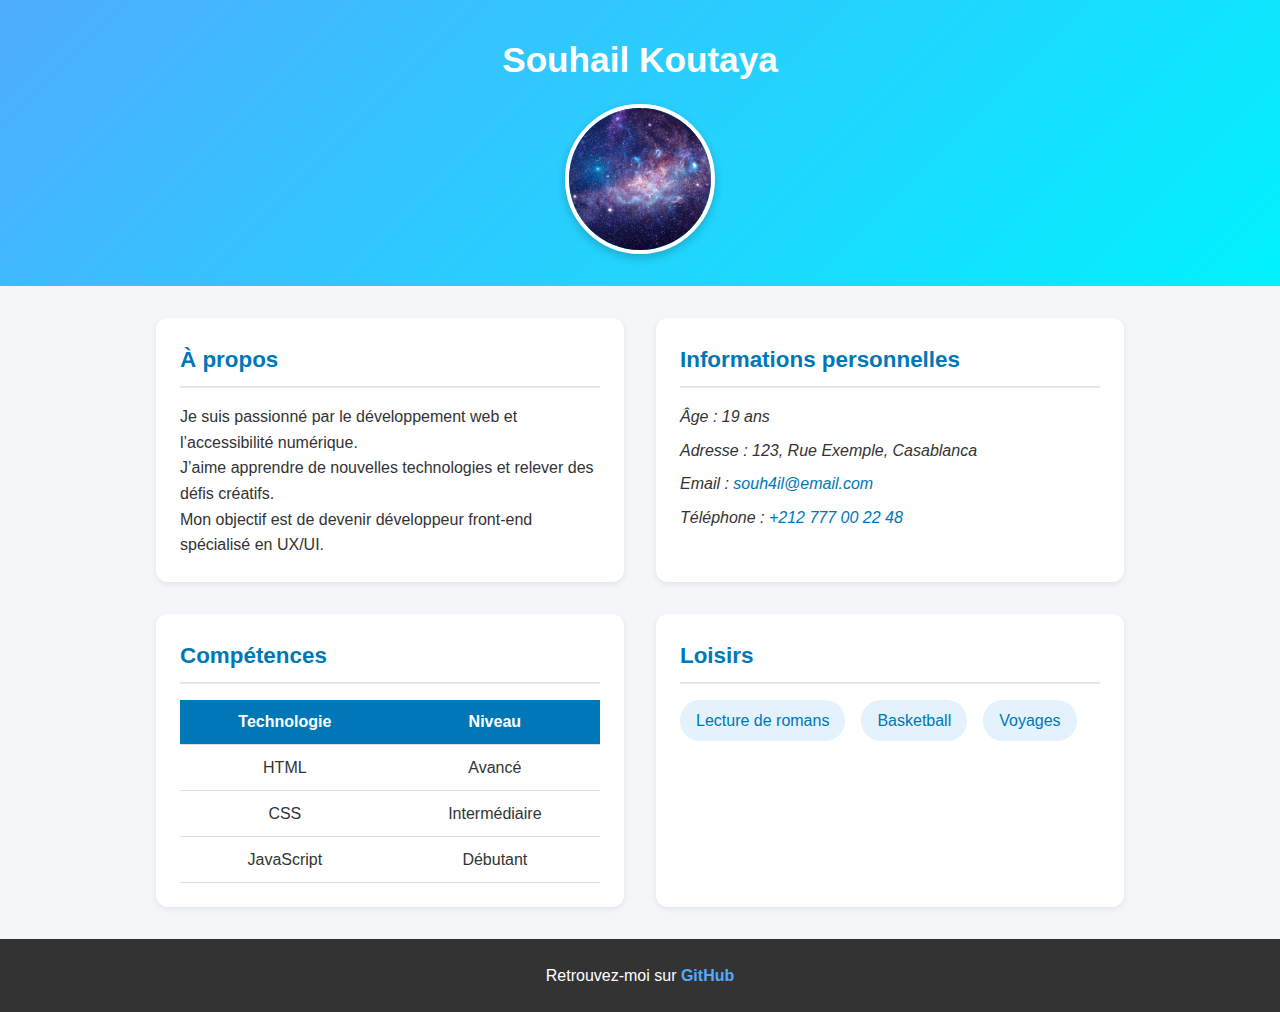
<file: Blog statique – version stylisée/index.html>
<!doctype html>
<html lang="fr">
<head>
  <meta charset="utf-8">
  <meta name="viewport" content="width=device-width,initial-scale=1">
  <title>Profil — Souhail Koutaya</title>
  <meta name="description" content="Profil de Souhail Koutaya, passionné de développement web, front-end et UX/UI.">
  <link rel="stylesheet" href="style.css">
</head>
<body>

  <!-- HEADER -->
  <header>
    <h1>Souhail Koutaya</h1>
    <img src="image/image.jpg" alt="Photo de profil de Souhail Koutaya souriant">
  </header>

  <!-- MAIN CONTENT -->
  <main>
    <!-- À propos -->
    <section id="apropos">
      <h2>À propos</h2>
      <p>Je suis passionné par le développement web et l’accessibilité numérique.</p>
      <p>J’aime apprendre de nouvelles technologies et relever des défis créatifs.</p>
      <p>Mon objectif est de devenir développeur front-end spécialisé en UX/UI.</p>
    </section>

    <!-- Informations personnelles -->
    <section id="infos">
      <h2>Informations personnelles</h2>
      <address>
        <ul>
          <li>Âge : 19 ans</li>
          <li>Adresse : 123, Rue Exemple, Casablanca</li>
          <li>Email : <a href="mailto:souh4il@email.com">souh4il@email.com</a></li>
          <li>Téléphone : <a href="tel:+212777002248">+212 777 00 22 48</a></li>
        </ul>
      </address>
    </section>

    <!-- Compétences -->
    <section id="competences">
      <h2>Compétences</h2>
      <table>
        <thead>
          <tr>
            <th>Technologie</th>
            <th>Niveau</th>
          </tr>
        </thead>
        <tbody>
          <tr>
            <td>HTML</td>
            <td>Avancé</td>
          </tr>
          <tr>
            <td>CSS</td>
            <td>Intermédiaire</td>
          </tr>
          <tr>
            <td>JavaScript</td>
            <td>Débutant</td>
          </tr>
        </tbody>
      </table>
    </section>

    <!-- Loisirs -->
    <section id="loisirs">
      <h2>Loisirs</h2>
      <ul>
        <li>Lecture de romans</li>
        <li>Basketball</li>
        <li>Voyages</li>
      </ul>
    </section>
  </main>

  <!-- FOOTER -->
  <footer>
    <p>Retrouvez-moi sur 
      <a href="https://github.com/SOUH4IL-afk" target="_blank" rel="noopener">GitHub</a>
    </p>
  </footer>

</body>
</html>
</file>
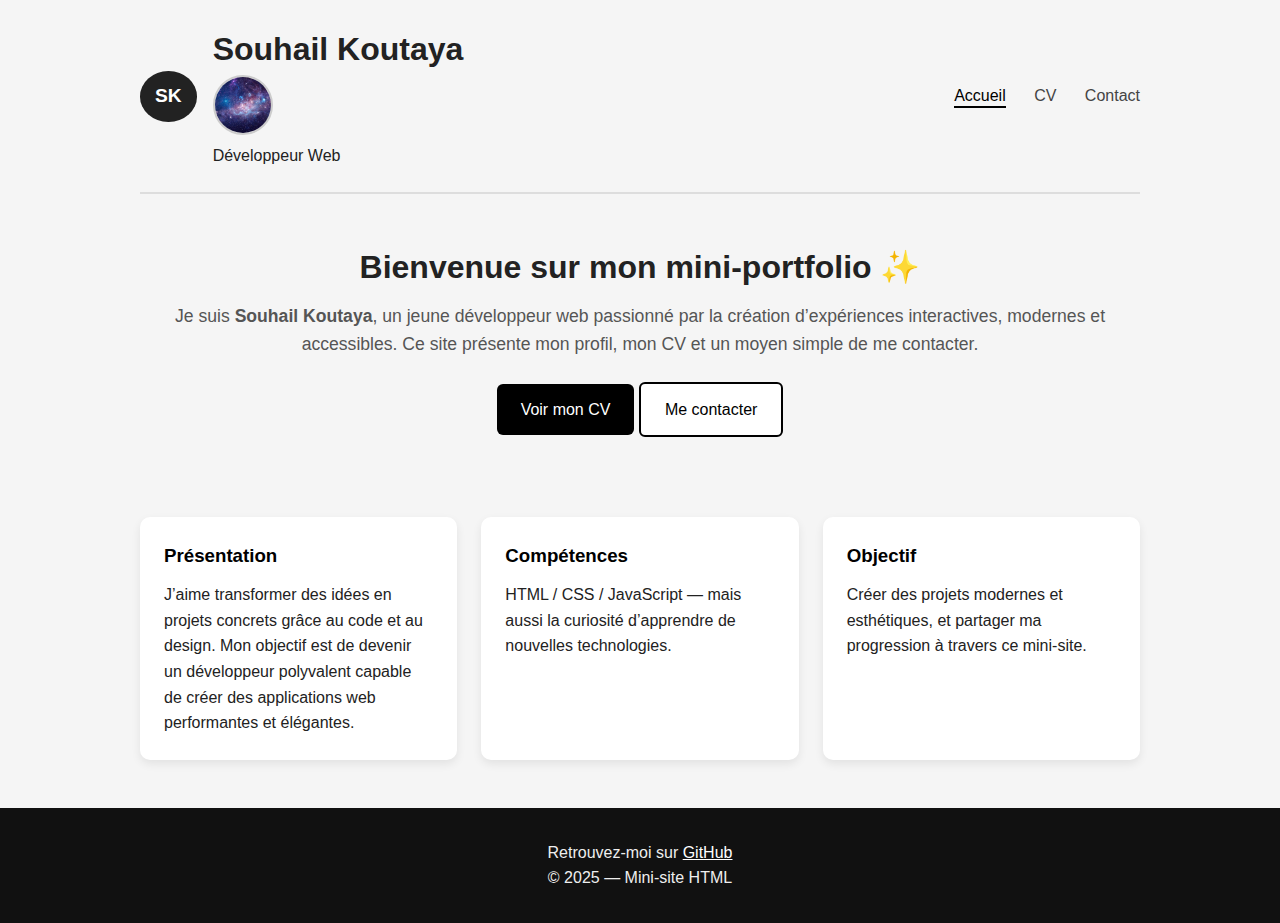
<file: Réalisation/index.html>
<!doctype html>
<html lang="fr">
<head>
  <meta charset="utf-8">
  <meta name="viewport" content="width=device-width,initial-scale=1">
  <title>Accueil — Mini-site</title>
  <link rel="stylesheet" href="style.css">
</head>

<body>
  <header class="header container">
    <a href="index.html" class="brand">
      <div class="logo">SK</div>
      <div>
        <h1>Souhail Koutaya</h1>
        <img src="image/image.jpg" alt="Photo de Souhail Koutaya">
        <p>Développeur Web</p>
      </div>
    </a>

    <nav class="nav">
      <a href="index.html" aria-current="page">Accueil</a>
      <a href="cv.html">CV</a>
      <a href="contact.html">Contact</a>
    </nav>
  </header>

  <main class="container">
    <section class="hero">
      <div>
        <h2 class="title">Bienvenue sur mon mini-portfolio ✨</h2>
        <p class="subtitle">
          Je suis <strong>Souhail Koutaya</strong>, un jeune développeur web passionné par la création
          d’expériences interactives, modernes et accessibles.  
          Ce site présente mon profil, mon CV et un moyen simple de me contacter.
        </p>
        <div class="actions">
          <a href="cv.html" class="btn">Voir mon CV</a>
          <a href="contact.html" class="btn secondary">Me contacter</a>
        </div>
      </div>
    </section>

    <section class="grid">
      <div class="card">
        <h3>Présentation</h3>
        <p>
          J’aime transformer des idées en projets concrets grâce au code et au design.
          Mon objectif est de devenir un développeur polyvalent capable de créer des
          applications web performantes et élégantes.
        </p>
      </div>

      <div class="card">
        <h3>Compétences</h3>
        <p>
          HTML / CSS / JavaScript — mais aussi la curiosité d’apprendre de nouvelles technologies.
        </p>
      </div>

      <div class="card">
        <h3>Objectif</h3>
        <p>
          Créer des projets modernes et esthétiques, et partager ma progression à travers ce mini-site.
        </p>
      </div>
    </section>
  </main>

  <footer class="footer">
    <p>Retrouvez-moi sur <a href="https://github.com/SOUH4IL-afk" target="_blank">GitHub</a></p>
    <p>&copy; 2025 — Mini-site HTML</p>
  </footer>
</body>
</html>
</file>
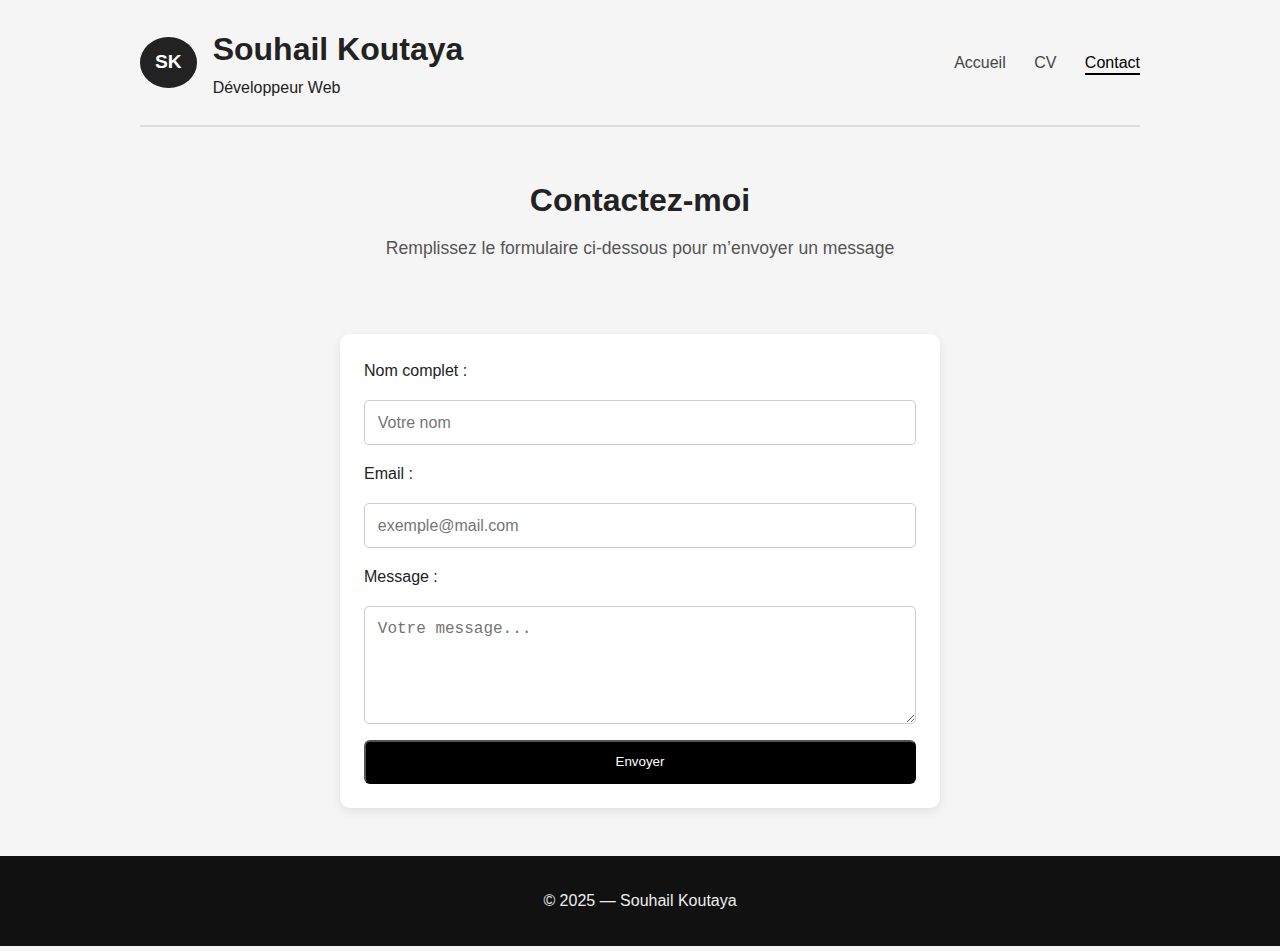
<file: Réalisation/contact.html>
<!doctype html>
<html lang="fr">
<head>
  <meta charset="utf-8">
  <meta name="viewport" content="width=device-width,initial-scale=1">
  <title>Contact — Souhail Koutaya</title>
  <link rel="stylesheet" href="style.css">
</head>

<body>
  <header class="header container">
    <a href="index.html" class="brand">
      <div class="logo">SK</div>
      <div>
        <h1>Souhail Koutaya</h1>
        <p>Développeur Web</p>
      </div>
    </a>

    <nav class="nav">
      <a href="index.html">Accueil</a>
      <a href="cv.html">CV</a>
      <a href="contact.html" aria-current="page">Contact</a>
    </nav>
  </header>

  <main class="container">
    <section class="hero">
      <h2 class="title">Contactez-moi</h2>
      <p class="subtitle">Remplissez le formulaire ci-dessous pour m’envoyer un message</p>
    </section>

    <section class="card" style="max-width:600px;margin:auto;">
      <form class="form">
        <label>Nom complet :</label>
        <input type="text" name="nom" placeholder="Votre nom" required>

        <label>Email :</label>
        <input type="email" name="email" placeholder="exemple@mail.com" required>

        <label>Message :</label>
        <textarea name="message" rows="5" placeholder="Votre message..." required></textarea>

        <button type="submit" class="btn">Envoyer</button>
      </form>
    </section>
  </main>

  <footer class="footer">
    <p>&copy; 2025 — Souhail Koutaya</p>
  </footer>
</body>
</html>
</file>
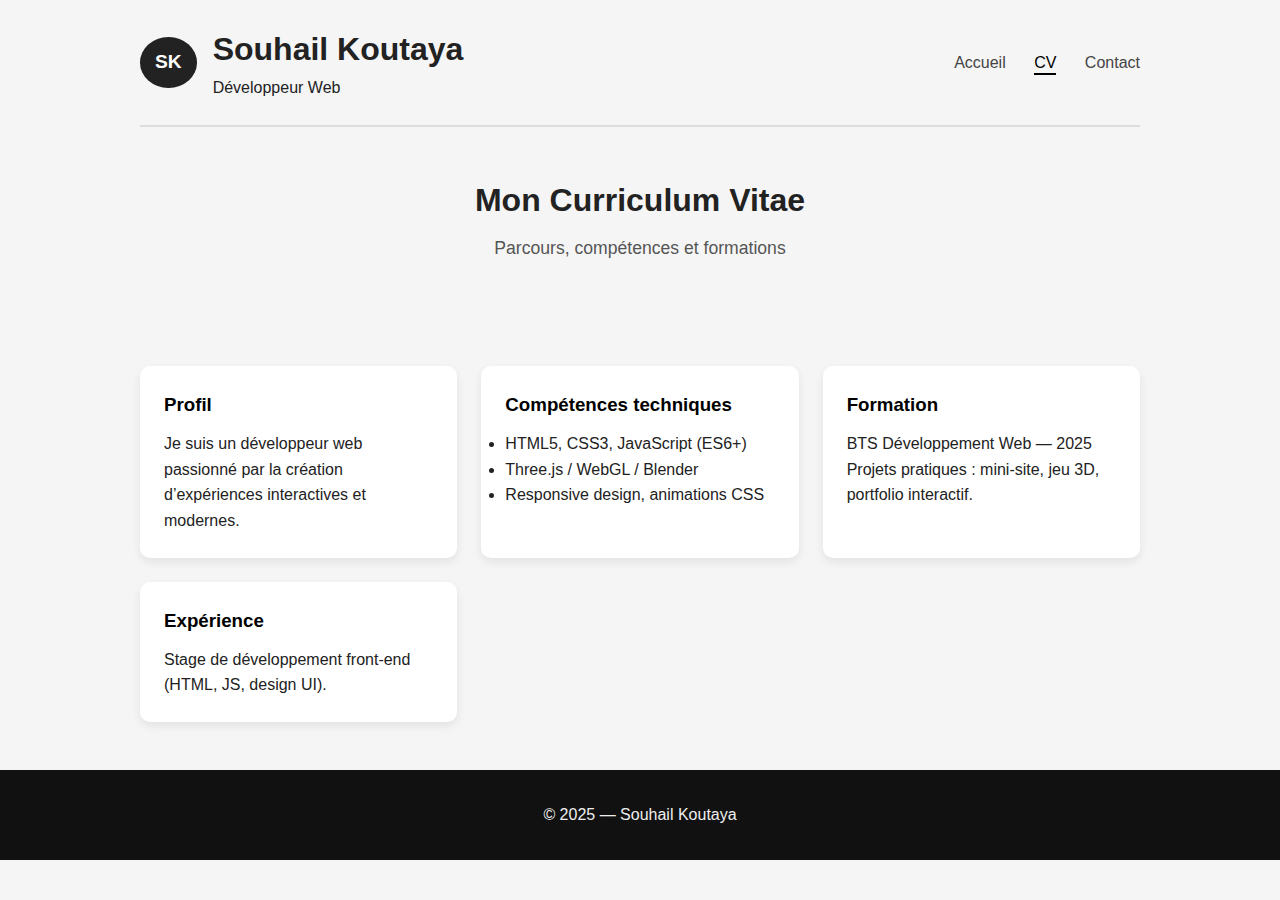
<file: Réalisation/cv.html>
<!doctype html>
<html lang="fr">
<head>
  <meta charset="utf-8">
  <meta name="viewport" content="width=device-width,initial-scale=1">
  <title>Mon CV — Souhail Koutaya</title>
  <link rel="stylesheet" href="style.css">
</head>

<body>
  <header class="header container">
    <a href="index.html" class="brand">
      <div class="logo">SK</div>
      <div>
        <h1>Souhail Koutaya</h1>
        <p>Développeur Web</p>
      </div>
    </a>

    <nav class="nav">
      <a href="index.html">Accueil</a>
      <a href="cv.html" aria-current="page">CV</a>
      <a href="contact.html">Contact</a>
    </nav>
  </header>

  <main class="container">
    <section class="hero">
      <h2 class="title">Mon Curriculum Vitae</h2>
      <p class="subtitle">Parcours, compétences et formations</p>
    </section>

    <section class="grid">
      <div class="card">
        <h3>Profil</h3>
        <p>Je suis un développeur web passionné par la création d’expériences interactives et modernes.</p>
      </div>

      <div class="card">
        <h3>Compétences techniques</h3>
        <ul>
          <li>HTML5, CSS3, JavaScript (ES6+)</li>
          <li>Three.js / WebGL / Blender</li>
          <li>Responsive design, animations CSS</li>
        </ul>
      </div>

      <div class="card">
        <h3>Formation</h3>
        <p>BTS Développement Web — 2025</p>
        <p>Projets pratiques : mini-site, jeu 3D, portfolio interactif.</p>
      </div>

      <div class="card">
        <h3>Expérience</h3>
        <p>Stage de développement front-end (HTML, JS, design UI).</p>
      </div>
    </section>
  </main>

  <footer class="footer">
    <p>&copy; 2025 — Souhail Koutaya</p>
  </footer>
</body>
</html>
</file>
<file: Blog statique – version stylisée/style.css>
/* ----- RESET BASIQUE ----- */
* {
  margin: 0;
  padding: 0;
  box-sizing: border-box;
}

body {
  font-family: "Segoe UI", Arial, sans-serif;
  line-height: 1.6;
  color: #333;
  background: #f4f7f9;
}

/* ----- HEADER ----- */
header {
  display: flex;
  flex-direction: column;
  align-items: center;
  text-align: center;
  padding: 2rem 1rem;
  background: linear-gradient(135deg, #4facfe, #00f2fe);
  color: #fff;
}

header h1 {
  font-size: 2.2rem;
  margin-bottom: 1rem;
}

header img {
  width: 150px;
  height: 150px;
  object-fit: cover;
  border-radius: 50%;
  border: 4px solid #fff;
  box-shadow: 0 4px 10px rgba(0,0,0,0.2);
}

/* ----- MAIN LAYOUT AVEC GRID ----- */
main {
  display: grid;
  grid-template-columns: 1fr 1fr;
  gap: 2rem;
  max-width: 1000px;
  margin: 2rem auto;
  padding: 0 1rem;
}

main section {
  background: #fff;
  border-radius: 12px;
  padding: 1.5rem;
  box-shadow: 0 2px 6px rgba(0,0,0,0.08);
}

main h2 {
  color: #0077b6;
  margin-bottom: 1rem;
  font-size: 1.4rem;
  border-bottom: 2px solid #e6e6e6;
  padding-bottom: 0.5rem;
}

/* ----- INFOS PERSONNELLES ----- */
#infos ul {
  list-style: none;
}

#infos li {
  margin: 0.5rem 0;
}

#infos a {
  color: #0077b6;
  text-decoration: none;
}

#infos a:hover {
  text-decoration: underline;
}

/* ----- COMPETENCES AVEC FLEXBOX ----- */
#competences table {
  width: 100%;
  border-collapse: collapse;
}

#competences th,
#competences td {
  padding: 0.6rem;
  border-bottom: 1px solid #ddd;
  text-align: center;
}

#competences thead {
  background: #0077b6;
  color: white;
}

/* ----- LOISIRS (FLEXBOX LISTE) ----- */
#loisirs ul {
  display: flex;
  gap: 1rem;
  flex-wrap: wrap;
  list-style: none;
}

#loisirs li {
  background: #e3f2fd;
  color: #0077b6;
  padding: 0.5rem 1rem;
  border-radius: 20px;
  font-weight: 500;
}

/* ----- FOOTER ----- */
footer {
  text-align: center;
  padding: 1.5rem;
  background: #333;
  color: #fff;
  margin-top: 2rem;
}

footer a {
  color: #4facfe;
  font-weight: bold;
  text-decoration: none;
}

footer a:hover {
  text-decoration: underline;
}

/* ----- RESPONSIVE ----- */
@media (max-width: 768px) {
  main {
    grid-template-columns: 1fr; /* Une seule colonne sur mobile */
  }
}
</file>
<file: Réalisation/style.css>
/* ========== RESET & BASE ========== */
* {
  margin: 0;
  padding: 0;
  box-sizing: border-box;
}

html {
  scroll-behavior: smooth;
}

body {
  font-family: "Poppins", Arial, sans-serif;
  background: #f5f5f5;
  color: #222;
  line-height: 1.6;
}

/* Container général */
.container {
  width: 90%;
  max-width: 1000px;
  margin: auto;
}

/* ========== HEADER ========== */
.header {
  display: flex;
  justify-content: space-between;
  align-items: center;
  padding: 1.5rem 0;
  border-bottom: 2px solid #ddd;
}

.brand {
  display: flex;
  align-items: center;
  gap: 1rem;
  text-decoration: none;
  color: #222;
}

.brand img {
  width: 60px;
  height: 60px;
  border-radius: 50%;
  object-fit: cover;
  border: 2px solid #ccc;
}

.logo {
  background: #222;
  color: #fff;
  padding: 10px 15px;
  border-radius: 50%;
  font-weight: bold;
  font-size: 1.2rem;
}

/* Navigation */
.nav a {
  text-decoration: none;
  margin-left: 1.5rem;
  color: #444;
  font-weight: 500;
  position: relative;
}

.nav a:hover,
.nav a[aria-current="page"] {
  color: #000;
}

.nav a::after {
  content: "";
  position: absolute;
  bottom: -4px;
  left: 0;
  width: 0%;
  height: 2px;
  background: #000;
  transition: 0.3s;
}

.nav a:hover::after,
.nav a[aria-current="page"]::after {
  width: 100%;
}

/* ========== HERO SECTION ========== */
.hero {
  text-align: center;
  padding: 3rem 1rem;
}

.hero .title {
  font-size: 2rem;
  margin-bottom: 0.5rem;
}

.hero .subtitle {
  color: #555;
  font-size: 1.1rem;
  margin-bottom: 1.5rem;
}

/* ========== BUTTONS ========== */
.btn {
  display: inline-block;
  background: #000;
  color: #fff;
  padding: 0.8rem 1.5rem;
  border-radius: 6px;
  text-decoration: none;
  transition: 0.3s;
}

.btn:hover {
  background: #333;
}

.btn.secondary {
  background: #fff;
  color: #000;
  border: 2px solid #000;
}

.btn.secondary:hover {
  background: #000;
  color: #fff;
}

/* ========== GRID / CARDS ========== */
.grid {
  display: grid;
  grid-template-columns: repeat(auto-fit, minmax(280px, 1fr));
  gap: 1.5rem;
  margin: 2rem 0;
}

.card {
  background: #fff;
  padding: 1.5rem;
  border-radius: 10px;
  box-shadow: 0 4px 10px rgba(0,0,0,0.08);
  transition: 0.3s;
}

.card:hover {
  transform: translateY(-5px);
  box-shadow: 0 8px 18px rgba(0,0,0,0.15);
}

.card h3 {
  margin-bottom: 0.7rem;
  color: #000;
}

/* ========== FORM ========== */
.form {
  display: flex;
  flex-direction: column;
  gap: 1rem;
}

.form label {
  font-weight: 500;
}

.form input,
.form textarea {
  padding: 0.8rem;
  border: 1.5px solid #ccc;
  border-radius: 5px;
  font-size: 1rem;
}

.form input:focus,
.form textarea:focus {
  border-color: #000;
  outline: none;
}

/* ========== FOOTER ========== */
.footer {
  text-align: center;
  padding: 2rem 0;
  background: #111;
  color: #eee;
  margin-top: 3rem;
}

.footer a {
  color: #fff;
  text-decoration: underline;
}

/* ========== RESPONSIVE ========== */
@media (max-width: 600px) {
  .header {
    flex-direction: column;
    gap: 1rem;
  }

  .nav a {
    margin: 0 0.5rem;
  }

  .hero .title {
    font-size: 1.6rem;
  }
}
</file>
